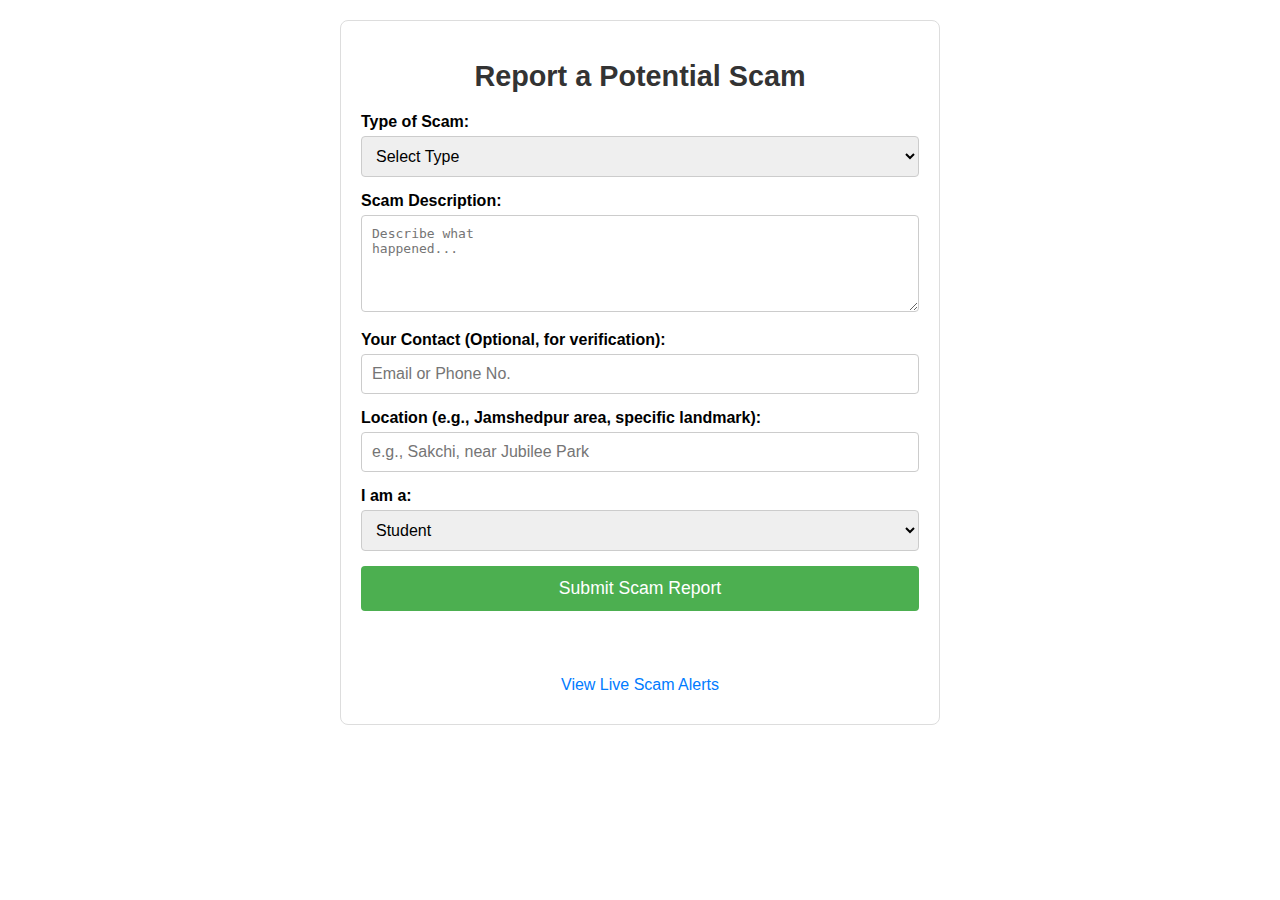
<file: index.html>
<!DOCTYPE html>
<html lang="en">
<head>
<meta charset="UTF-8">
<meta name="viewport" content="width=device-width, initial-scale=1.0">
<title>Report a Scam - Jamshedpur Alerts</title>
<link rel="stylesheet" href="style.css">
</head>
<body>
<h1>Report a Potential Scam</h1>
<form id="scamReportForm">
<label for="scamType">Type of Scam:</label>
<select id="scamType" required>
<option value="">Select Type</option>
<option value="Internship Scam">Internship Scam</option>
<option value="Job Offer Scam">Job Offer Scam</option>
<option value="Online Shopping Scam">Online Shopping Scam</option>
<option value="Loan Scam">Loan Scam</option>
<option value="Property Scam">Property Photo Scam</option>
<option value="Phishing Email/SMS">Phishing Email/SMS</option>
<option value="Other">Other</option>
</select>
<label for="description">Scam Description: </label>
<textarea id="description" rows="5" required placeholder="Describe what
happened..."></textarea>
<label for="reporterContact">Your Contact (Optional, for verification):</label>
<input type="text" id="reporterContact" placeholder="Email or Phone No.">
<label for="location">Location (e.g., Jamshedpur area, specific landmark):</label>
<input type="text" id="location" required placeholder="e.g., Sakchi, near Jubilee Park">
<label for="reporterType">I am a:</label>
<select id="reporterType">
<option value="student">Student</option>
<option value="local_resident">Local Resident</option>
<option value="business_owner">Business Owner</option>
<option value="other">Other</option>
</select>
<button type="submit">Submit Scam Report</button>
</form>
<div id="message"></div>
<a href="alerts.html">View Live Scam Alerts</a>
<script src="js/index.js"></script>  </body>
</html>
</file>
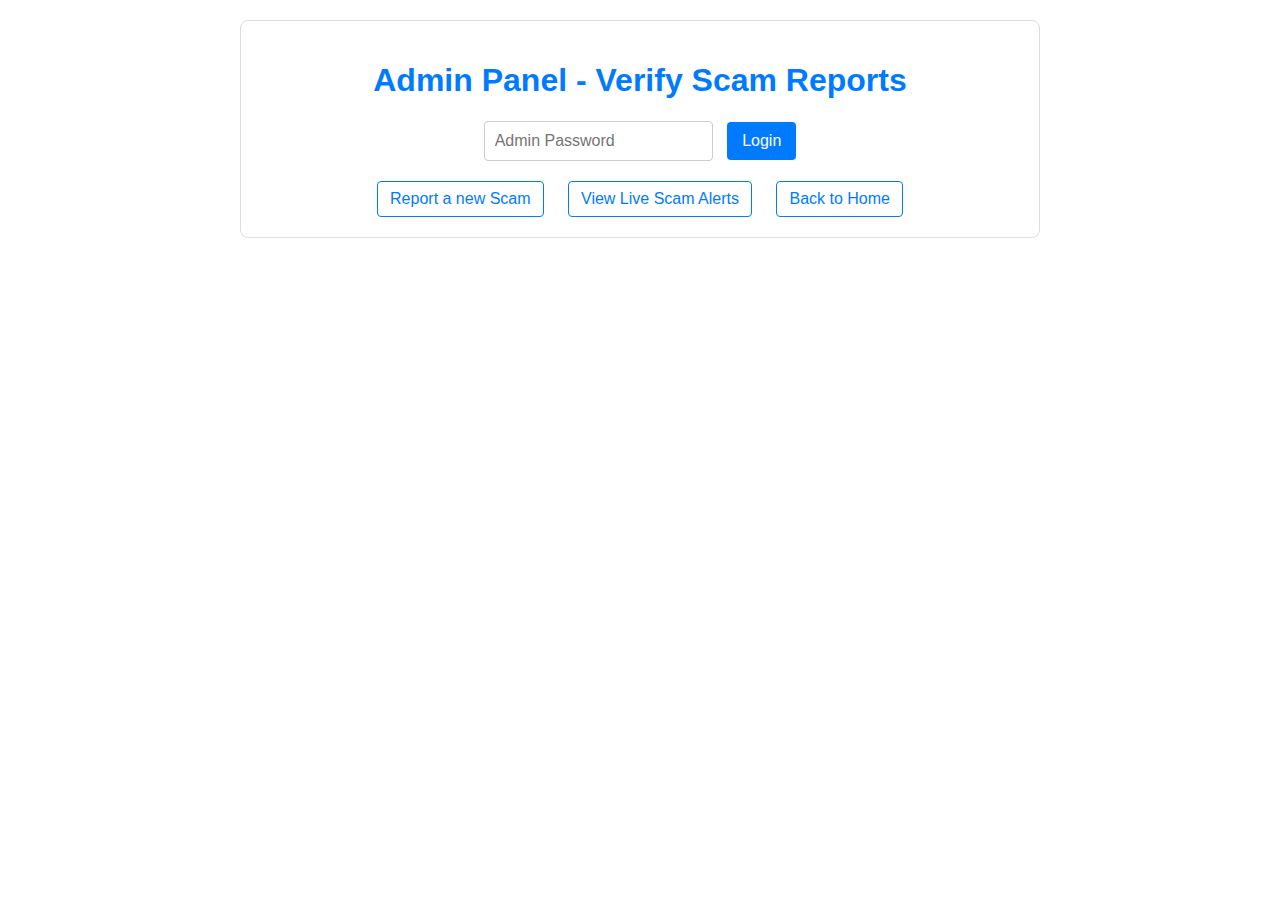
<file: admin.html>
<!DOCTYPE html>
<html lang="en">
<head>
<meta charset="UTF-8">
<meta name="viewport" content="width=device-width, initial-scale=1.0">
<title>Admin Panel - Scam Verification</title>
<link rel="stylesheet" href="css/admin.css">
</head>
<body>
<h1>Admin Panel - Verify Scam Reports</h1>
<div id="loginSection" class="login-section">
<input type="password" id="adminPassword" placeholder="Admin Password">
<button onclick="checkPassword()">Login</button>
<p id="loginMessage" style="color: red;"></p>
</div>
<div id="adminSection" class="admin-section" style="display: none;">
<p>Logged in as Admin. Reports below are refreshed every 10 seconds.</p>
<div id="reportsContainer">
<p class="no-reports">Loading reports...</p>
</div>
<button onclick="logout()">Logout</button>
</div>
<div class="nav-links">
<a href="index.html">Report a new Scam</a>
<a href="alerts.html">View Live Scam Alerts</a>
<a href="landing.html">Back to Home</a>
</div>
<script src="js/admin.js"></script>
</body>
</html>
</file>
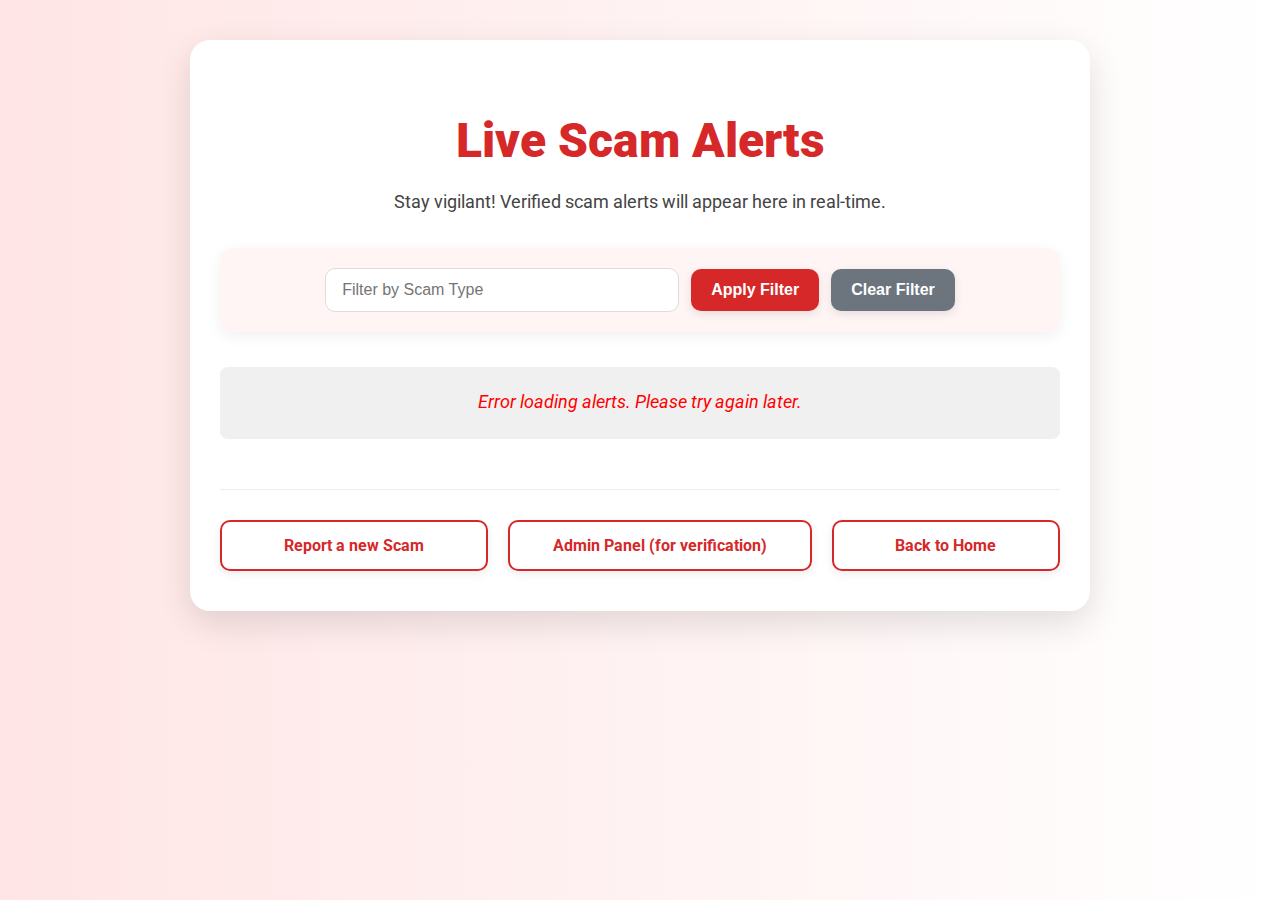
<file: alerts.html>
<!DOCTYPE html>
<html lang="en">
<head>
<meta charset="UTF-8">
<meta name="viewport" content="width=device-width, initial-scale=1.0">
<title>Live Scam Alerts - Scam Alerts</title>
<link href="https://fonts.googleapis.com/css2?family=Roboto:wght@400;700;900&display=swap" rel="stylesheet">
<style>
    body {
        font-family: 'Roboto', sans-serif;
        margin: 0;
        padding: 0;
        display: flex;
        flex-direction: column;
        align-items: center;
        min-height: 100vh;
        background: linear-gradient(to right, #ffe5e5, #ffffff);
        color: #1e1e1e;
    }

    .container {
        max-width: 900px;
        width: 95%;
        padding: 40px 30px;
        background-color: #fff;
        border-radius: 20px;
        box-shadow: 0 12px 35px rgba(0,0,0,0.12);
        box-sizing: border-box;
        margin: 40px auto;
        animation: fadeIn 0.7s ease-in-out;
    }

    @keyframes fadeIn {
        from { opacity: 0; transform: translateY(20px); }
        to { opacity: 1; transform: translateY(0); }
    }

    h1 {
        text-align: center;
        color: #d62828;
        font-size: 3em;
        margin-bottom: 15px;
        font-weight: 900;
    }

    p {
        line-height: 1.8;
        text-align: center;
        margin-bottom: 30px;
        color: #444;
        font-size: 1.1em;
    }

    .filter-section {
        display: flex;
        flex-wrap: wrap;
        justify-content: center;
        align-items: center;
        gap: 12px;
        margin-bottom: 35px;
        padding: 20px;
        background-color: #fff5f5;
        border-radius: 12px;
        box-shadow: 0 4px 15px rgba(0,0,0,0.06);
    }

    .filter-section input[type="text"] {
        flex-grow: 1;
        max-width: 320px;
        padding: 12px 16px;
        border: 1px solid #ddd;
        border-radius: 10px;
        font-size: 1em;
        background-color: #fff;
        color: #333;
        transition: all 0.3s ease;
    }

    .filter-section input[type="text"]:focus {
        border-color: #d62828;
        box-shadow: 0 0 8px rgba(214, 40, 40, 0.3);
        outline: none;
    }

    .filter-section button {
        padding: 12px 20px;
        border: none;
        border-radius: 10px;
        cursor: pointer;
        font-size: 1em;
        font-weight: 700;
        transition: 0.2s ease all;
        box-shadow: 0 3px 10px rgba(0,0,0,0.1);
    }

    .filter-section #applyFilter {
        background-color: #d62828;
        color: white;
    }

    .filter-section #applyFilter:hover {
        background-color: #b71c1c;
        transform: translateY(-2px);
    }

    .filter-section #clearFilter {
        background-color: #6c757d;
        color: white;
    }

    .filter-section #clearFilter:hover {
        background-color: #495057;
        transform: translateY(-2px);
    }

    #alertsContainer {
        margin-top: 20px;
    }

    .alert-card {
        border-left: 6px solid #d62828;
        padding: 24px;
        margin-bottom: 25px;
        border-radius: 12px;
        background-color: #fff8f8;
        box-shadow: 0 6px 20px rgba(0,0,0,0.08);
        transition: all 0.3s ease;
    }

    .alert-card:hover {
        transform: translateY(-5px);
        box-shadow: 0 10px 25px rgba(0,0,0,0.12);
    }

    .alert-card h2 {
        margin-top: 0;
        color: #d62828;
        font-size: 2em;
        margin-bottom: 12px;
        font-weight: 800;
    }

    .alert-card p {
        margin-bottom: 8px;
        text-align: left;
        color: #333;
        font-size: 1.05em;
    }

    .alert-card strong {
        color: #222;
    }

    .no-alerts {
        text-align: center;
        color: #777;
        font-style: italic;
        padding: 20px;
        background-color: #f0f0f0;
        border-radius: 8px;
    }

    .nav-links {
        text-align: center;
        margin-top: 50px;
        padding-top: 30px;
        border-top: 1px solid #eee;
        display: flex;
        justify-content: space-evenly;
        flex-wrap: wrap;
        gap: 20px;
    }

    .nav-links a {
        text-align: center;
        flex-grow: 1;
        max-width: 260px;
        color: #d62828;
        text-decoration: none;
        padding: 14px 20px;
        border: 2px solid #d62828;
        border-radius: 10px;
        font-weight: 700;
        font-size: 1em;
        transition: 0.3s ease all;
        box-shadow: 0 3px 10px rgba(0,0,0,0.08);
    }

    .nav-links a:hover {
        background-color: #d62828;
        color: white;
        transform: translateY(-2px);
        box-shadow: 0 6px 15px rgba(0,0,0,0.15);
    }

    @media (max-width: 768px) {
        .container {
            margin: 15px;
            padding: 25px;
        }
        h1 {
            font-size: 2.2em;
        }
        .filter-section {
            flex-direction: column;
        }
        .filter-section input[type="text"],
        .filter-section button,
        .nav-links a {
            width: 100%;
            max-width: none;
        }
        .nav-links {
            flex-direction: column;
            gap: 12px;
        }
    }
</style>
</head>
<body>
<div class="container">
    <h1> Live Scam Alerts </h1>
    <p>Stay vigilant! Verified scam alerts will appear here in real-time.</p>

    <div class="filter-section">
        <input type="text" id="scamTypeFilter" placeholder="Filter by Scam Type">
        <button id="applyFilter">Apply Filter</button>
        <button id="clearFilter">Clear Filter</button>
    </div>

    <div id="alertsContainer">
        <p class="no-alerts">Loading alerts...</p>
    </div>

    <div class="nav-links">
    <a href="index.html">Report a new Scam</a>
    <a href="admin.html">Admin Panel (for verification)</a>
    <a href="index.html">Back to Home</a> </div>
</div>
<script src="js/alerts.js"></script>
</body>
</html>
</file>
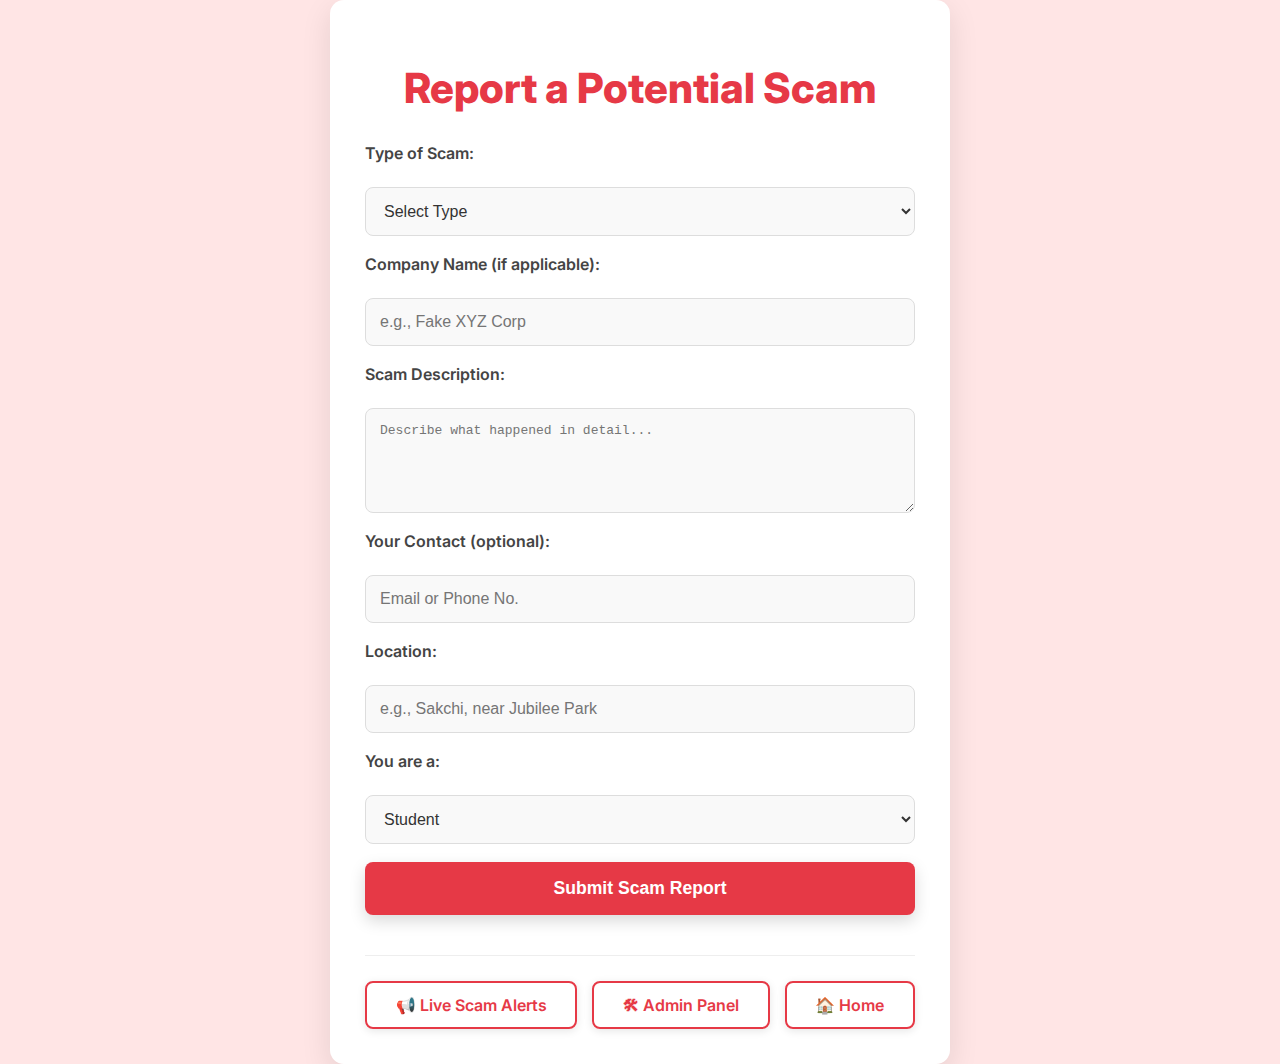
<file: index2.html>
<!DOCTYPE html>
<html lang="en">
<head>
  <meta charset="UTF-8" />
  <meta name="viewport" content="width=device-width, initial-scale=1.0"/>
  <title>Report a Scam - Scam Alerts</title>
  <link href="https://fonts.googleapis.com/css2?family=Inter:wght@400;600;800&display=swap" rel="stylesheet">
  <style>
    * {
      box-sizing: border-box;
    }

    body {
      font-family: 'Inter', sans-serif;
      margin: 0;
      padding: 0;
      display: flex;
      justify-content: center;
      align-items: center;
      min-height: 100vh;
      background-color: #ffe5e5;
      color: #1e1e1e;
      animation: fadeIn 0.6s ease-in-out;
    }

    @keyframes fadeIn {
      from { opacity: 0; transform: translateY(10px); }
      to { opacity: 1; transform: translateY(0); }
    }

    .container {
      max-width: 620px;
      width: 90%;
      background: #fff;
      border-radius: 14px;
      padding: 35px;
      box-shadow: 0 10px 30px rgba(0,0,0,0.1);
    }

    h1 {
      font-size: 2.6em;
      text-align: center;
      color: #e63946;
      margin-bottom: 30px;
      font-weight: 800;
    }

    form {
      display: flex;
      flex-direction: column;
      gap: 18px;
    }

    label {
      font-weight: 600;
      margin-bottom: 6px;
      color: #444;
    }

    input[type="text"],
    textarea,
    select {
      padding: 14px;
      border: 1px solid #ddd;
      border-radius: 8px;
      background: #f9f9f9;
      font-size: 1em;
      transition: 0.3s ease;
      color: #333;
    }

    input:focus,
    textarea:focus,
    select:focus {
      outline: none;
      border-color: #e63946;
      box-shadow: 0 0 0 3px rgba(230, 57, 70, 0.2);
    }

    textarea {
      resize: vertical;
    }

    button[type="submit"] {
      background: #e63946;
      color: #fff;
      padding: 16px 24px;
      font-size: 1.1em;
      font-weight: 700;
      border: none;
      border-radius: 8px;
      cursor: pointer;
      transition: 0.3s ease;
      box-shadow: 0 6px 16px rgba(0,0,0,0.15);
    }

    button[type="submit"]:hover {
      background: #b02b37;
      transform: translateY(-2px);
      box-shadow: 0 8px 20px rgba(0,0,0,0.25);
    }

    #message {
      margin-top: 20px;
      text-align: center;
      padding: 12px;
      border-radius: 6px;
      font-weight: bold;
      background: #fff0f0;
      color: #e63946;
      border: 1px solid #e63946;
      display: none;
    }

    .nav-links {
      margin-top: 40px;
      padding-top: 25px;
      border-top: 1px solid #eee;
      display: flex;
      flex-wrap: wrap;
      gap: 15px;
      justify-content: space-around;
    }

    .nav-links a {
      flex-grow: 1;
      text-align: center;
      max-width: 45%;
      background: transparent;
      color: #e63946;
      font-weight: 600;
      text-decoration: none;
      padding: 12px 16px;
      border: 2px solid #e63946;
      border-radius: 8px;
      transition: 0.3s ease;
      box-shadow: 0 2px 8px rgba(0,0,0,0.1);
    }

    .nav-links a:hover {
      background: #e63946;
      color: white;
      transform: translateY(-2px);
    }

    @media (max-width: 600px) {
      .nav-links {
        flex-direction: column;
        gap: 12px;
      }

      .nav-links a {
        max-width: 100%;
      }

      h1 {
        font-size: 2em;
      }
    }
  </style>
</head>
<body>
  <div class="container">
    <h1>Report a Potential Scam</h1>
    <form id="scamReportForm" aria-label="Scam Report Form">
      <label for="scamType">Type of Scam:</label>
      <select id="scamType" required>
        <option value="">Select Type</option>
        <option value="Internship Scam">Internship Scam</option>
        <option value="Job Offer Scam">Job Offer Scam</option>
        <option value="Online Shopping Scam">Online Shopping Scam</option>
        <option value="Loan Scam">Loan Scam</option>
        <option value="Property Scam">Property Scam</option>
        <option value="Phishing Email/SMS">Phishing Email/SMS</option>
        <option value="Other">Other</option>
      </select>

      <label for="companyName">Company Name (if applicable):</label>
      <input type="text" id="companyName" placeholder="e.g., Fake XYZ Corp">

      <label for="description">Scam Description:</label>
      <textarea id="description" rows="5" required placeholder="Describe what happened in detail..."></textarea>

      <label for="reporterContact">Your Contact (optional):</label>
      <input type="text" id="reporterContact" placeholder="Email or Phone No.">

      <label for="location">Location:</label>
      <input type="text" id="location" required placeholder="e.g., Sakchi, near Jubilee Park">

      <label for="reporterType">You are a:</label>
      <select id="reporterType">
        <option value="student">Student</option>
        <option value="local_resident">Local Resident</option>
        <option value="business_owner">Business Owner</option>
        <option value="other">Other</option>
      </select>

      <button type="submit">Submit Scam Report</button>
    </form>

    <div id="message">Your scam report has been submitted!</div>

    <div class="nav-links">
      <a href="alerts.html">📢 Live Scam Alerts</a>
      <a href="admin.html">🛠 Admin Panel</a>
      <a href="landing.html">🏠 Home</a>
    </div>
  </div>

  <script src="js/index.js"></script>
</body>
</html>
</file>
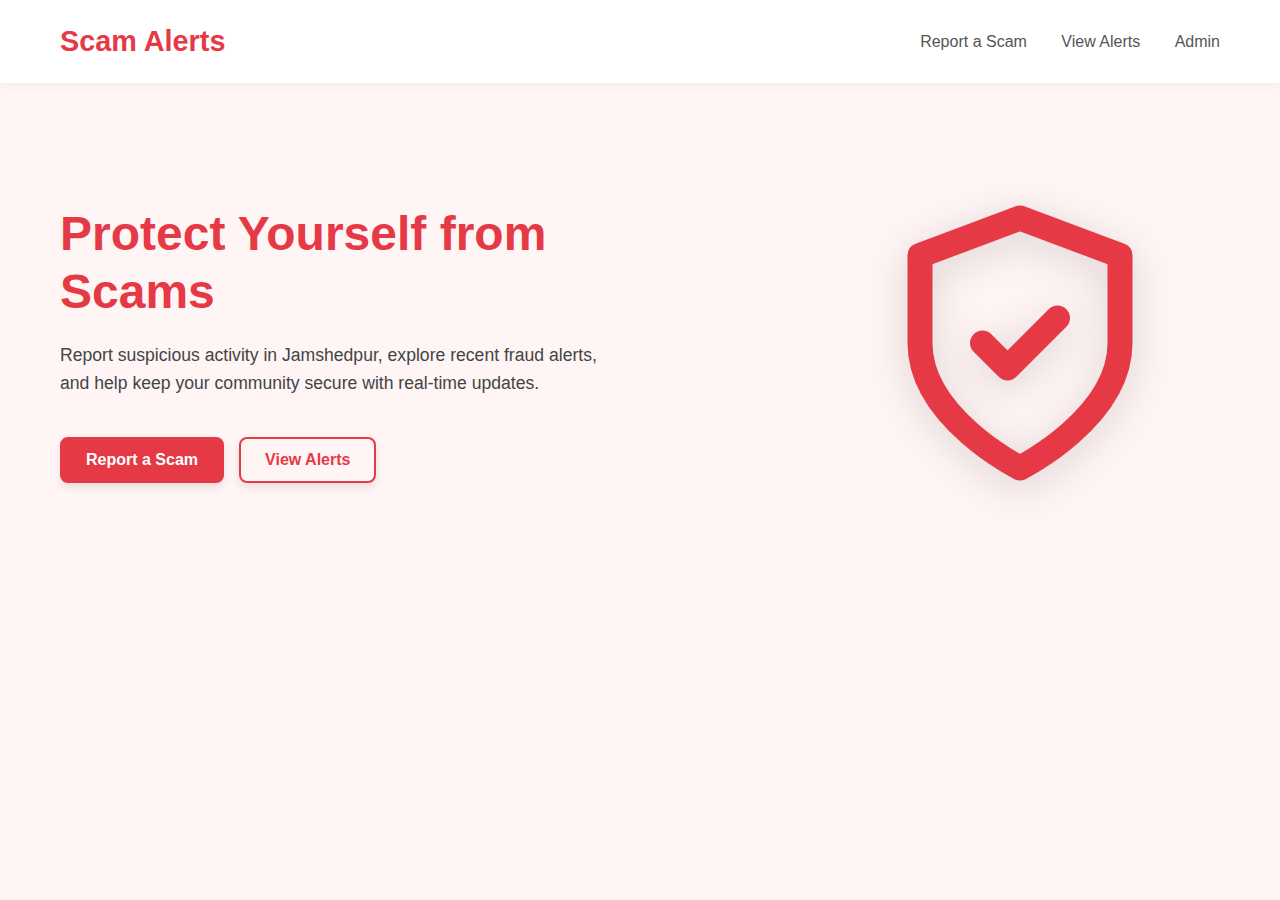
<file: landing.html>
<!DOCTYPE html>
<html lang="en">
<head>
  <meta charset="UTF-8" />
  <meta name="viewport" content="width=device-width, initial-scale=1.0"/>
  <title>Scam Alerts - Home</title>
  <style>
    body {
      margin: 0;
      font-family: 'Inter', sans-serif;
      background: #fff5f5;
      color: #1e1e1e;
    }

    header {
      display: flex;
      justify-content: space-between;
      align-items: center;
      padding: 25px 60px;
      background-color: #fff;
      box-shadow: 0 2px 10px rgba(0,0,0,0.05);
    }

    .logo {
      font-size: 1.8em;
      font-weight: bold;
      color: #e63946;
    }

    nav a {
      text-decoration: none;
      margin-left: 30px;
      color: #555;
      font-size: 1em;
      transition: color 0.2s ease;
    }

    nav a:hover {
      color: #e63946;
    }

    .hero {
      display: flex;
      align-items: center;
      justify-content: space-between;
      padding: 80px 60px;
      flex-wrap: wrap;
      gap: 40px;
    }

    .hero-text {
      max-width: 550px;
      flex-basis: 50%;
      min-width: 300px;
    }

    .hero-text h1 {
      font-size: 3em;
      font-weight: 800;
      margin-bottom: 20px;
      line-height: 1.2;
      color: #e63946;
    }

    .hero-text p {
      font-size: 1.1em;
      color: #444;
      margin-bottom: 40px;
      line-height: 1.6;
    }

    .cta-buttons {
      display: flex;
      gap: 15px;
      flex-wrap: wrap;
    }

    .btn {
      padding: 12px 24px;
      font-size: 1em;
      font-weight: 600;
      text-decoration: none;
      border-radius: 8px;
      transition: all 0.2s ease;
      border: 2px solid transparent;
      box-shadow: 0 4px 8px rgba(0,0,0,0.1);
    }

    .btn-primary {
      background-color: #e63946;
      color: white;
      border-color: #e63946;
    }

    .btn-primary:hover {
      background-color: #b02b37;
      transform: translateY(-2px);
    }

    .btn-secondary {
      background-color: transparent;
      color: #e63946;
      border: 2px solid #e63946;
    }

    .btn-secondary:hover {
      background-color: #ffe5e5;
      transform: translateY(-2px);
    }

    .hero-image {
      max-width: 400px;
      margin-top: 30px;
      flex-basis: 40%;
      min-width: 280px;
      display: flex;
      justify-content: center;
      align-items: center;
      position: relative;
    }

    .hero-main-icon {
        width: 100%;
        height: auto;
        max-width: 300px;
        filter: drop-shadow(0 8px 20px rgba(0,0,0,0.15));
    }

    @media (max-width: 768px) {
      header {
        flex-direction: column;
        align-items: flex-start;
        padding: 20px;
      }

      nav {
        margin-top: 10px;
      }
      nav a {
        margin-left: 15px;
      }

      .hero {
        flex-direction: column;
        text-align: center;
        padding: 40px 20px;
      }

      .hero-text {
        max-width: 100%;
        flex-basis: auto;
      }

      .hero-text h1 {
        font-size: 2.2em;
      }

      .hero-text p {
        font-size: 1em;
      }

      .cta-buttons {
        justify-content: center;
      }

      .hero-image {
        margin-top: 40px;
        max-width: 80%;
        flex-basis: auto;
      }
    }
  </style>
</head>
<body>

  <header>
    <div class="logo">
      Scam Alerts
    </div>
    <nav>
      <a href="index.html">Report a Scam</a>
      <a href="alerts.html">View Alerts</a>
      <a href="admin.html">Admin</a>
    </nav>
  </header>

  <section class="hero">
    <div class="hero-text">
      <h1>Protect Yourself from Scams</h1>
      <p>Report suspicious activity in Jamshedpur, explore recent fraud alerts, and help keep your community secure with real-time updates.</p>
      <div class="cta-buttons">
        <a href="index.html" class="btn btn-primary">Report a Scam</a>
        <a href="alerts.html" class="btn btn-secondary">View Alerts</a>
      </div>
    </div>
    <div class="hero-image">
      <svg class="hero-main-icon" xmlns="http://www.w3.org/2000/svg" viewBox="0 0 24 24" fill="none" stroke="#e63946" stroke-width="2" stroke-linecap="round" stroke-linejoin="round">
        <path d="M12 22s8-4 8-10V5l-8-3-8 3v7c0 6 8 10 8 10z"></path>
        <polyline points="9 12 11 14 15 10"></polyline>
      </svg>
    </div>
  </section>

</body>
</html>
</file>
<file: style.css>
body {
    font-family: sans-serif;
    max-width: 600px;
    margin: 20px auto;
    padding: 20px;
    border: 1px solid #ddd;
    border-radius: 8px;
    box-sizing: border-box; /* Ensures padding doesn't add to total width */
}
h1 {
    text-align: center;
    color: #333;
    font-size: 1.8em; /* Responsive font size */
}
label {
    display: block;
    margin-bottom: 5px;
    font-weight: bold;
}
input[type="text"], textarea, select {
    width: 100%;
    padding: 10px; /* Slightly more padding */
    margin-bottom: 15px; /* More space between fields */
    border: 1px solid #ccc;
    border-radius: 4px;
    box-sizing: border-box;
    font-size: 1em; /* Ensures font size is readable */
}
button {
    background-color: #4CAF50;
    color: white;
    padding: 12px 20px; /* Larger clickable area */
    border: none;
    border-radius: 4px;
    cursor: pointer;
    font-size: 1.1em; /* Larger font */
    width: 100%; /* Full width button on small screens */
    box-sizing: border-box;
}
button:hover {
    background-color: #45a049;
}
#message {
    margin-top: 15px;
    text-align: center;
    font-weight: bold;
    padding: 10px; /* Add some padding */
}
a {
    display: block;
    text-align: center;
    margin-top: 20px;
    color: #007bff;
    text-decoration: none;
    padding: 10px 0; /* Make clickable area larger */
}
/* Media Queries for smaller screens */
@media (max-width: 600px) {
    body {
        margin: 10px; /* Reduce margin on very small screens */
        padding: 15px; /* Reduce padding */
    }
    h1 {
        font-size: 1.5em; /* Smaller heading on mobile */
    }
    button {
        padding: 10px 15px; /* Slightly smaller button padding */
        font-size: 1em;
    }
}
</file>
<file: css/admin.css>
body {
    font-family: sans-serif;
    max-width: 800px;
    margin: 20px auto;
    padding: 20px;
    border: 1px solid #ddd;
    border-radius: 8px;
    box-sizing: border-box;
}
h1 {
    text-align: center;
    color: #007bff;
    font-size: 2em;
}
.login-section, .admin-section {
    text-align: center;
    margin-top: 20px;
}
input[type="password"] {
    padding: 10px;
    margin-right: 10px;
    border: 1px solid #ccc;
    border-radius: 4px;
    font-size: 1em;
    max-width: 250px;
    box-sizing: border-box;
}
button {
    background-color: #007bff;
    color: white;
    padding: 10px 15px;
    border: none;
    border-radius: 4px;
    cursor: pointer;
    font-size: 1em;
}
button:hover {
    background-color: #0056b3;
}
.report-card {
    border: 1px solid #ccc;
    padding: 15px;
    margin-bottom: 15px;
    border-radius: 5px;
    background-color: #f9f9f9;
    box-shadow: 0 2px 5px rgba(0,0,0,0.05);
    text-align: left;
}
.report-card.verified { border-left: 5px solid green; background-color: #e6ffe6; }
.report-card.pending { border-left: 5px solid orange; }
.report-card h2 {
    margin-top: 0;
    color: #333;
    font-size: 1.4em;
}
.report-card button {
    margin-top: 10px;
    width: auto;
    padding: 8px 12px;
    font-size: 0.9em;
}
.no-reports {
    text-align: center;
    color: #777;
    font-style: italic;
}
.nav-links {
    text-align: center;
    margin-top: 20px;
}
.nav-links a {
    display: inline-block;
    margin: 0 10px;
    color: #007bff;
    text-decoration: none;
    padding: 8px 12px;
    border: 1px solid #007bff;
    border-radius: 4px;
}
.nav-links a:hover {
    background-color: #007bff;
    color: white;
}
@media (max-width: 600px) {
    body {
        margin: 10px;
        padding: 15px;
    }
    h1 {
        font-size: 1.6em;
    }
    input[type="password"] {
        width: calc(100% - 20px);
        margin-right: 0;
        margin-bottom: 10px;
    }
    .login-section button {
        width: 100%;
    }
    .report-card h2 {
        font-size: 1.2em;
    }
    .nav-links a {
        display: block;
        width: calc(100% - 20px);
        margin: 10px auto;
    }
}
</file>
